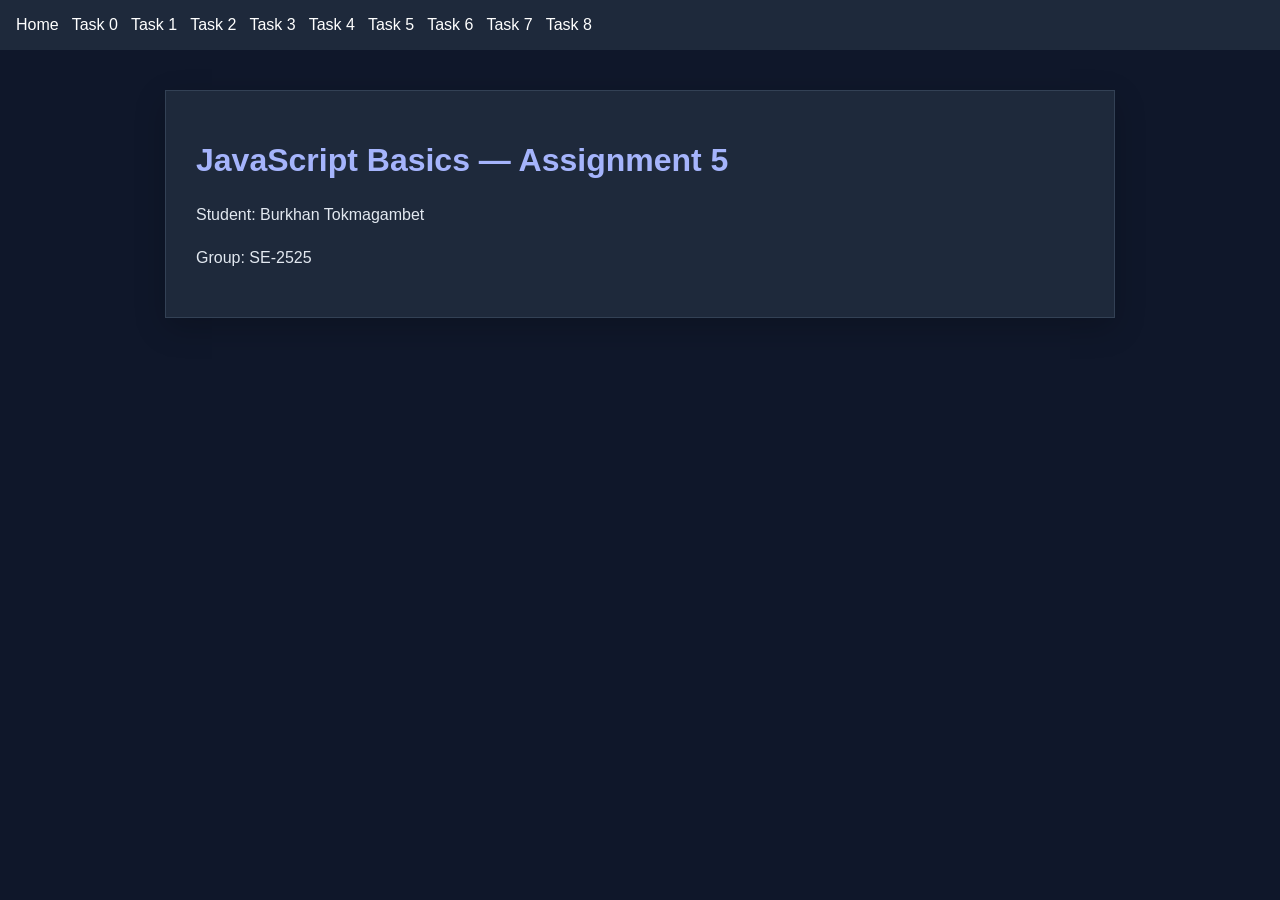
<file: index.html>
<!DOCTYPE html>
<html lang="en">
 <head>
  <meta charset="utf-8"/>
  <meta content="width=device-width, initial-scale=1.0" name="viewport"/>
  <title>
   JavaScript Assignment 5
  </title>
  <link href="styles.css" rel="stylesheet"/>
 </head>
 <body>
  <nav>
   <a href="index.html">
    Home
   </a>
   <a href="task0.html">
    Task 0
   </a>
   <a href="task1.html">
    Task 1
   </a>
   <a href="task2.html">
    Task 2
   </a>
   <a href="task3.html">
    Task 3
   </a>
   <a href="task4.html">
    Task 4
   </a>
   <a href="task5.html">
    Task 5
   </a>
   <a href="task6.html">
    Task 6
   </a>
   <a href="task7.html">
    Task 7
   </a>
   <a href="task8.html">
    Task 8
   </a>
  </nav>
  <main>
   <h1>
    JavaScript Basics &mdash; Assignment 5
   </h1>
   <p>
    Student: Burkhan Tokmagambet
   </p>
   <p>
    Group: SE-2525
   </p>
  </main>
 </body>
</html>
</file>
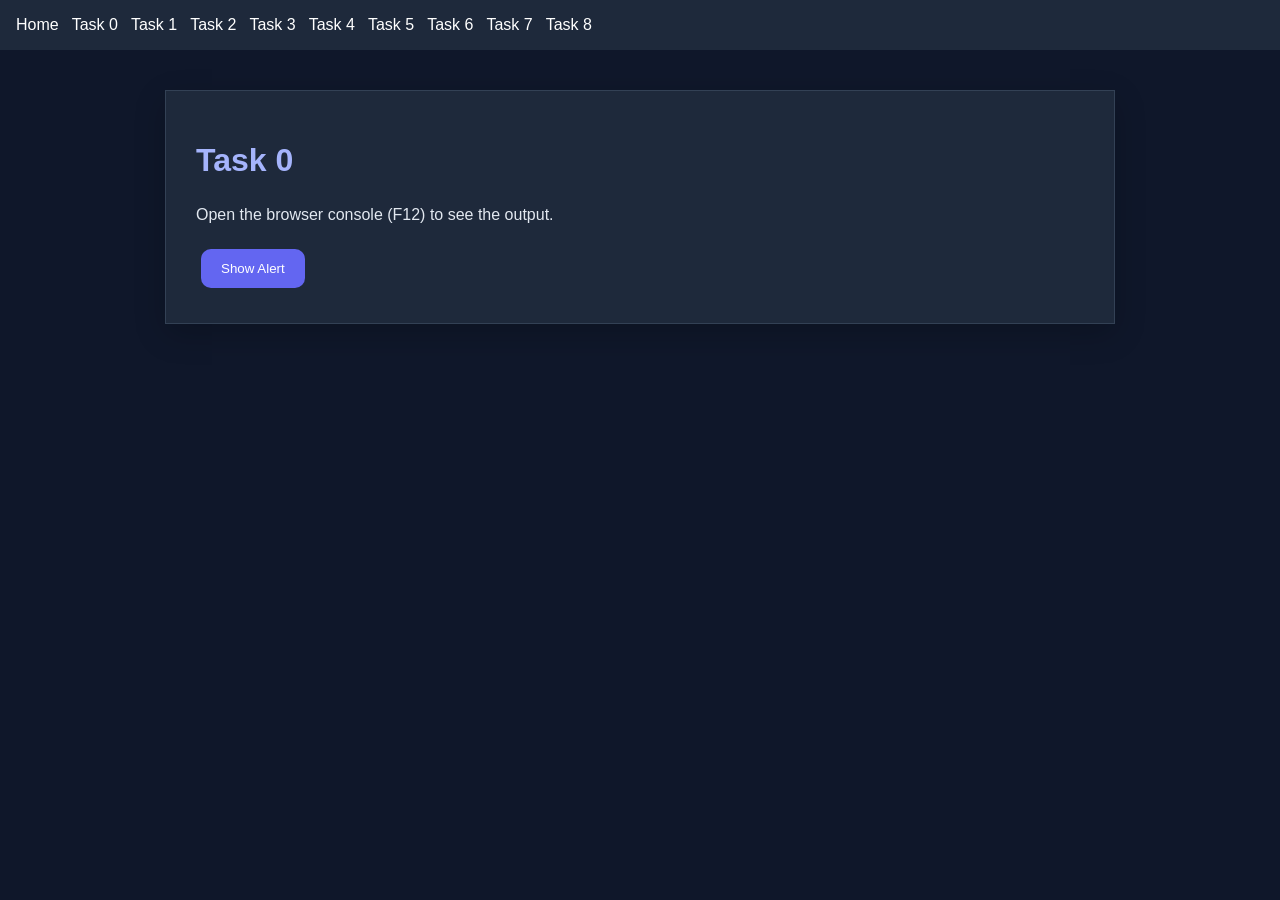
<file: task0.html>
<!DOCTYPE html>
<html lang="en">
 <head>
  <meta charset="utf-8"/>
  <meta content="width=device-width, initial-scale=1.0" name="viewport"/>
  <title>
   Task 0 | JavaScript Basics
  </title>
  <link href="styles.css" rel="stylesheet"/>
 </head>
 <body>
  <nav>
   <a href="index.html">
    Home
   </a>
   <a href="task0.html">
    Task 0
   </a>
   <a href="task1.html">
    Task 1
   </a>
   <a href="task2.html">
    Task 2
   </a>
   <a href="task3.html">
    Task 3
   </a>
   <a href="task4.html">
    Task 4
   </a>
   <a href="task5.html">
    Task 5
   </a>
   <a href="task6.html">
    Task 6
   </a>
   <a href="task7.html">
    Task 7
   </a>
   <a href="task8.html">
    Task 8
   </a>
  </nav>
  <main>
   <h1>
    Task 0
   </h1>
   <p>
    Open the browser console (F12) to see the output.
   </p>
   <button onclick="hello()">
    Show Alert
   </button>
  </main>
  <script src="script.js">
  </script>
 </body>
</html>
</file>
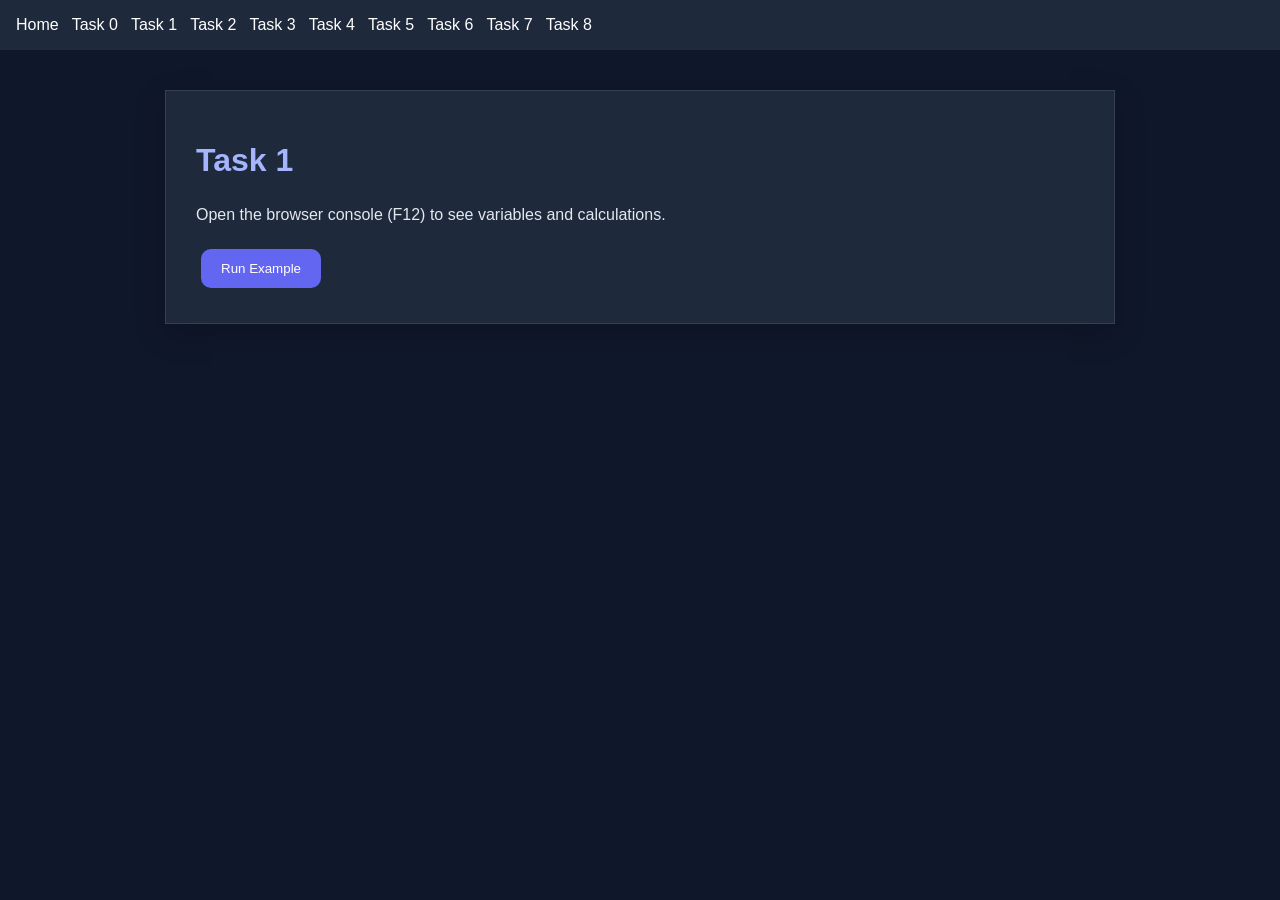
<file: task1.html>
<!DOCTYPE html>
<html lang="en">
 <head>
  <meta charset="utf-8"/>
  <meta content="width=device-width, initial-scale=1.0" name="viewport"/>
  <title>
   Task 1 | JavaScript Basics
  </title>
  <link href="styles.css" rel="stylesheet"/>
 </head>
 <body>
  <nav>
   <a href="index.html">
    Home
   </a>
   <a href="task0.html">
    Task 0
   </a>
   <a href="task1.html">
    Task 1
   </a>
   <a href="task2.html">
    Task 2
   </a>
   <a href="task3.html">
    Task 3
   </a>
   <a href="task4.html">
    Task 4
   </a>
   <a href="task5.html">
    Task 5
   </a>
   <a href="task6.html">
    Task 6
   </a>
   <a href="task7.html">
    Task 7
   </a>
   <a href="task8.html">
    Task 8
   </a>
  </nav>
  <main>
   <h1>
    Task 1
   </h1>
   <p>
    Open the browser console (F12) to see variables and calculations.
   </p>
   <button onclick="showVariables()">
    Run Example
   </button>
  </main>
  <script src="script.js">
  </script>
 </body>
</html>
</file>
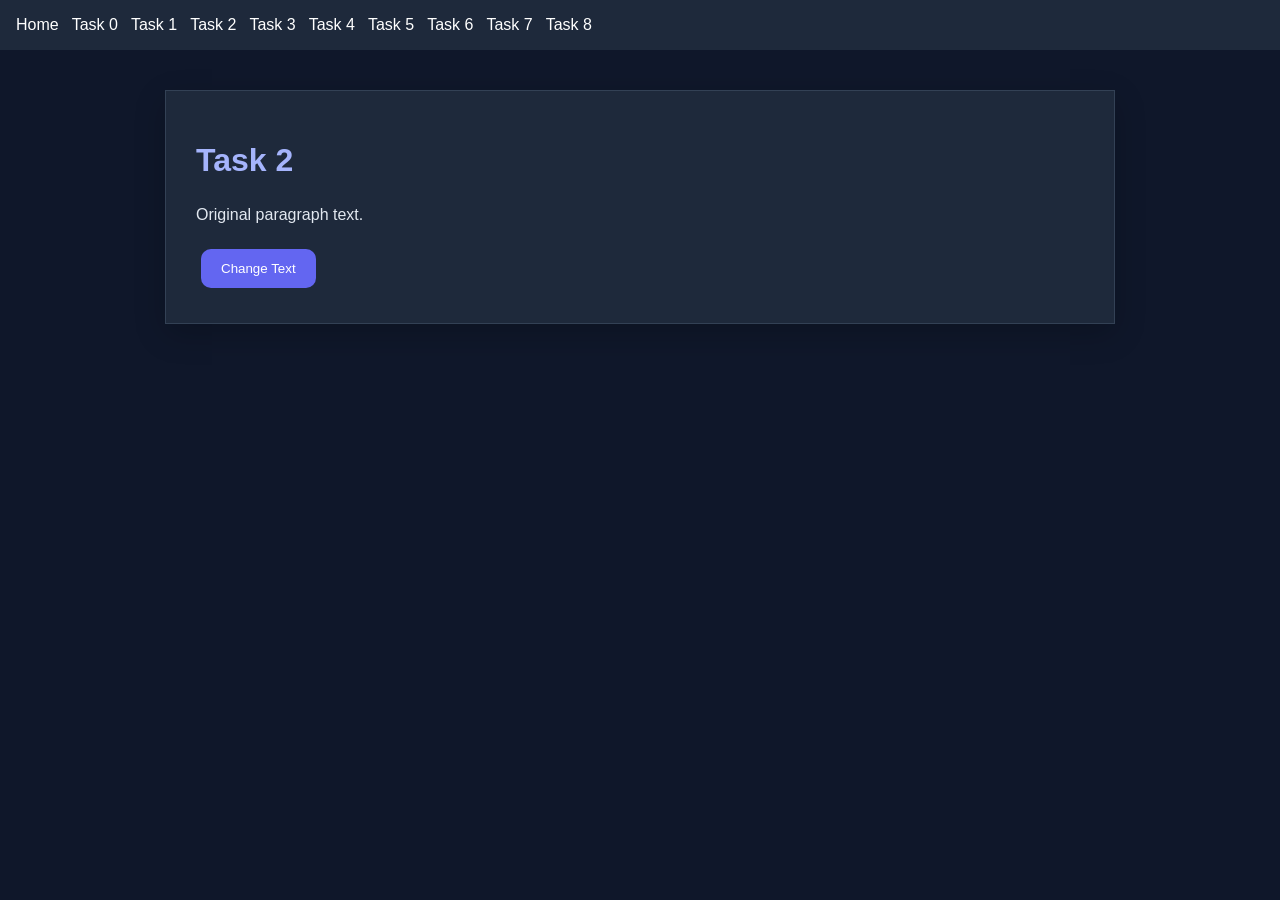
<file: task2.html>
<!DOCTYPE html>
<html lang="en">
 <head>
  <meta charset="utf-8"/>
  <meta content="width=device-width, initial-scale=1.0" name="viewport"/>
  <title>
   Task 2 | JavaScript Basics
  </title>
  <link href="styles.css" rel="stylesheet"/>
 </head>
 <body>
  <nav>
   <a href="index.html">
    Home
   </a>
   <a href="task0.html">
    Task 0
   </a>
   <a href="task1.html">
    Task 1
   </a>
   <a href="task2.html">
    Task 2
   </a>
   <a href="task3.html">
    Task 3
   </a>
   <a href="task4.html">
    Task 4
   </a>
   <a href="task5.html">
    Task 5
   </a>
   <a href="task6.html">
    Task 6
   </a>
   <a href="task7.html">
    Task 7
   </a>
   <a href="task8.html">
    Task 8
   </a>
  </nav>
  <main>
   <h1>
    Task 2
   </h1>
   <p id="message">
    Original paragraph text.
   </p>
   <button onclick="changeText()">
    Change Text
   </button>
  </main>
  <script src="script.js">
  </script>
 </body>
</html>
</file>
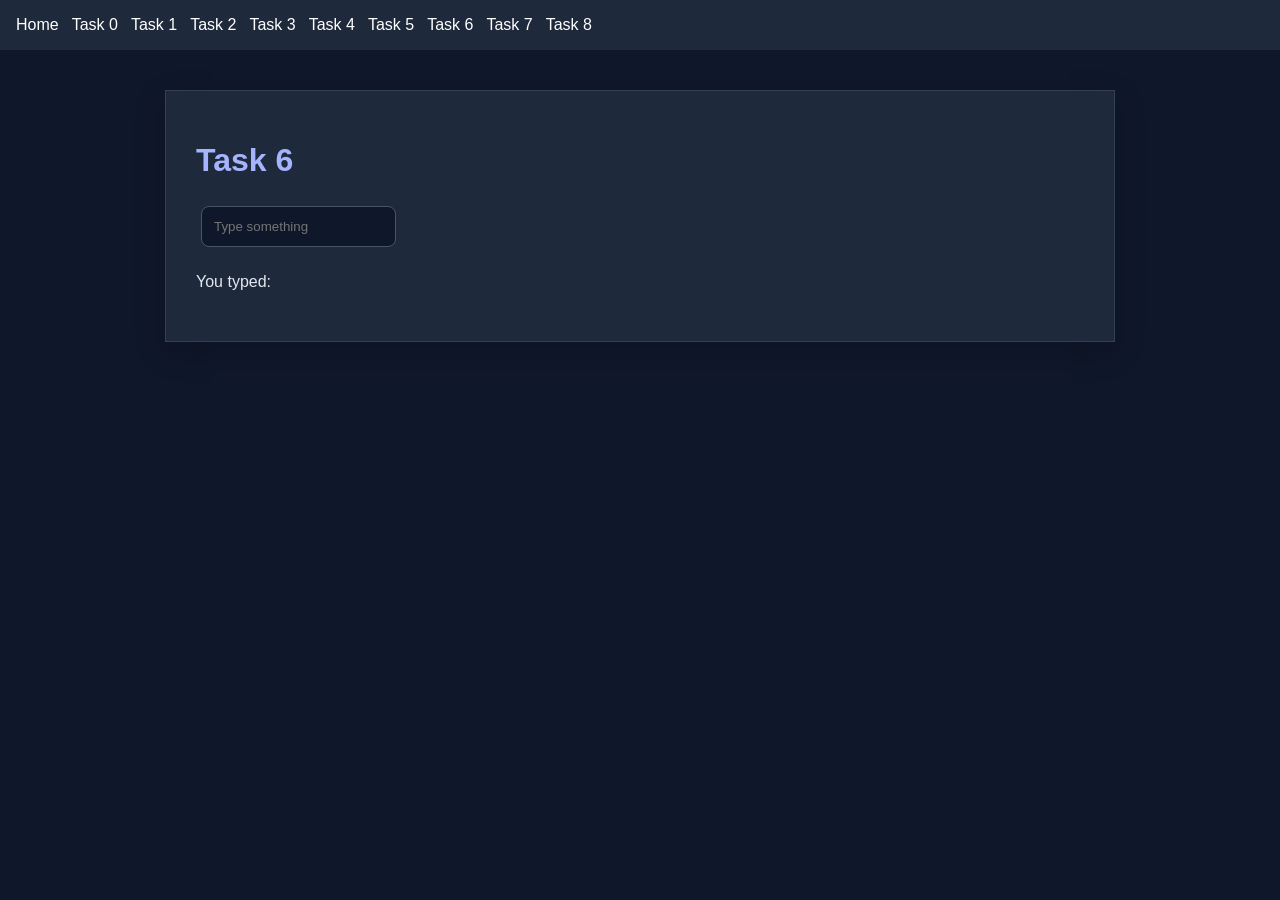
<file: task6.html>
<!DOCTYPE html>
<html lang="en">
 <head>
  <meta charset="utf-8"/>
  <meta content="width=device-width, initial-scale=1.0" name="viewport"/>
  <title>
   Task 6 | JavaScript Basics
  </title>
  <link href="styles.css" rel="stylesheet"/>
 </head>
 <body>
  <nav>
   <a href="index.html">
    Home
   </a>
   <a href="task0.html">
    Task 0
   </a>
   <a href="task1.html">
    Task 1
   </a>
   <a href="task2.html">
    Task 2
   </a>
   <a href="task3.html">
    Task 3
   </a>
   <a href="task4.html">
    Task 4
   </a>
   <a href="task5.html">
    Task 5
   </a>
   <a href="task6.html">
    Task 6
   </a>
   <a href="task7.html">
    Task 7
   </a>
   <a href="task8.html">
    Task 8
   </a>
  </nav>
  <main>
   <h1>
    Task 6
   </h1>
   <input id="typing" placeholder="Type something"/>
   <p>
    You typed:
    <span id="preview">
    </span>
   </p>
  </main>
  <script src="script.js">
  </script>
 </body>
</html>
</file>
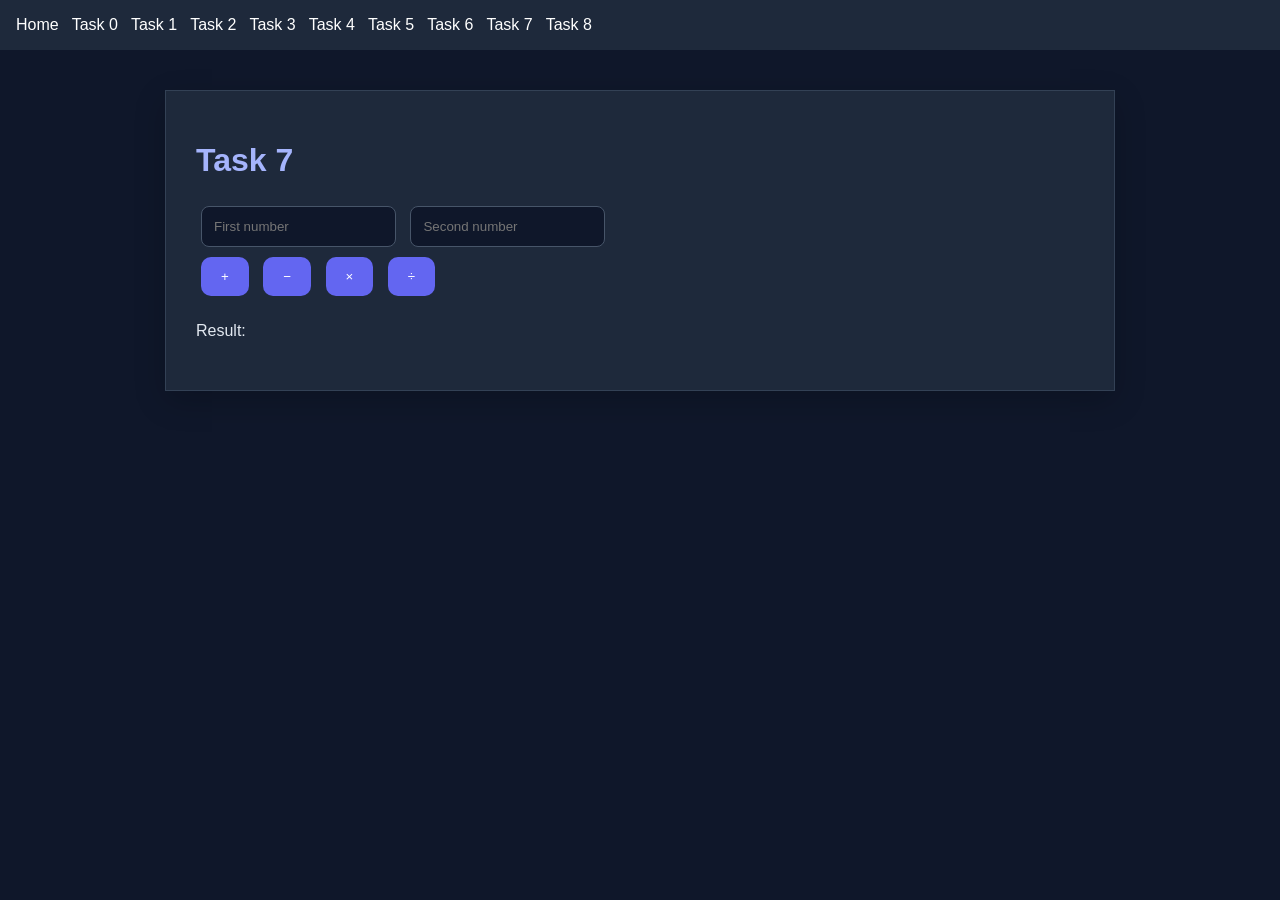
<file: task7.html>
<!DOCTYPE html>
<html lang="en">
 <head>
  <meta charset="utf-8"/>
  <meta content="width=device-width, initial-scale=1.0" name="viewport"/>
  <title>
   Task 7 | JavaScript Basics
  </title>
  <link href="styles.css" rel="stylesheet"/>
 </head>
 <body>
  <nav>
   <a href="index.html">
    Home
   </a>
   <a href="task0.html">
    Task 0
   </a>
   <a href="task1.html">
    Task 1
   </a>
   <a href="task2.html">
    Task 2
   </a>
   <a href="task3.html">
    Task 3
   </a>
   <a href="task4.html">
    Task 4
   </a>
   <a href="task5.html">
    Task 5
   </a>
   <a href="task6.html">
    Task 6
   </a>
   <a href="task7.html">
    Task 7
   </a>
   <a href="task8.html">
    Task 8
   </a>
  </nav>
  <main>
   <h1>
    Task 7
   </h1>
   <input id="num1" placeholder="First number" type="number"/>
   <input id="num2" placeholder="Second number" type="number"/>
   <div>
    <button onclick="calculate('+')">
     +
    </button>
    <button onclick="calculate('-')">
     &minus;
    </button>
    <button onclick="calculate('*')">
     &times;
    </button>
    <button onclick="calculate('/')">
     &divide;
    </button>
   </div>
   <p id="result">
    Result:
   </p>
  </main>
  <script src="script.js">
  </script>
 </body>
</html>
</file>
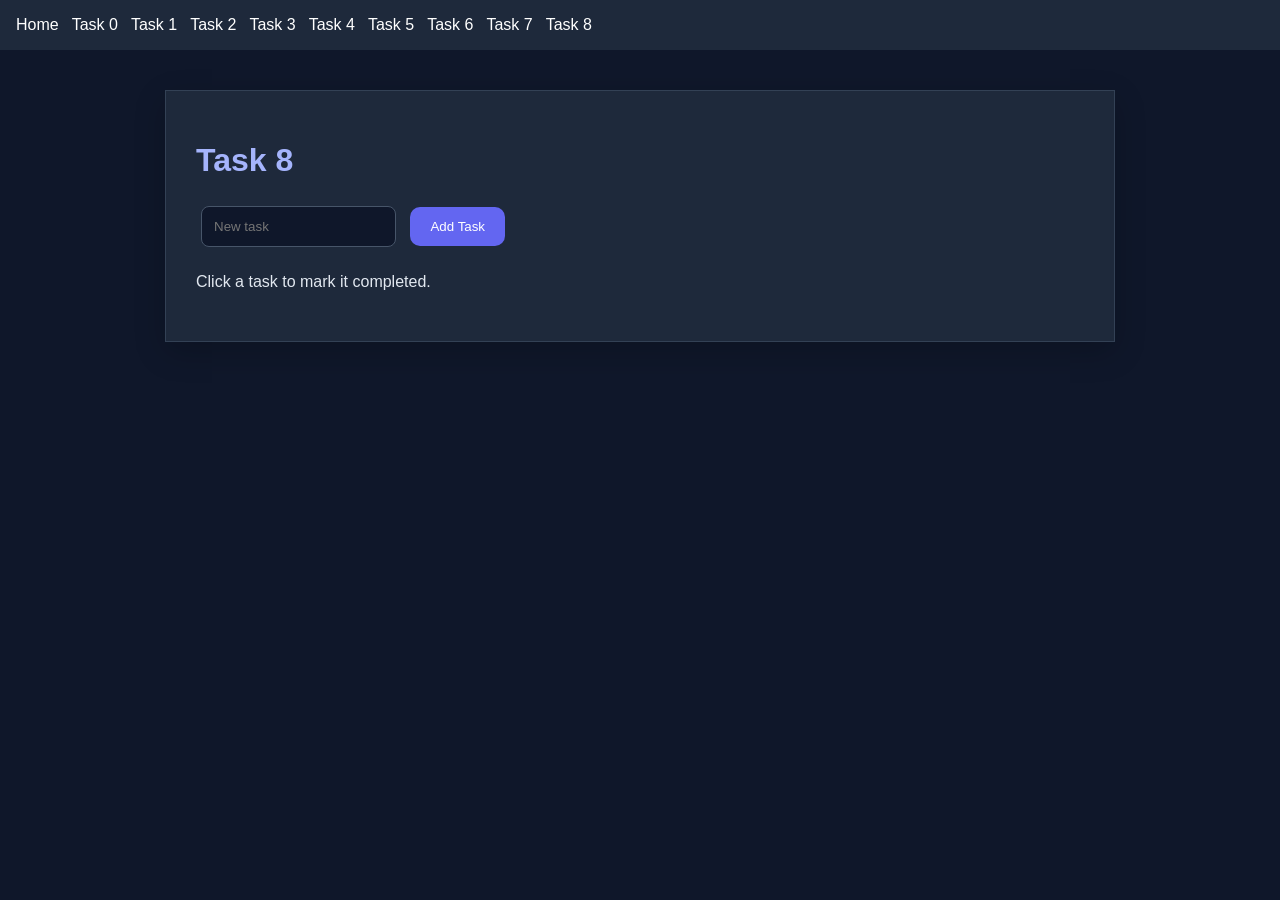
<file: task8.html>
<!DOCTYPE html>
<html lang="en">
 <head>
  <meta charset="utf-8"/>
  <meta content="width=device-width, initial-scale=1.0" name="viewport"/>
  <title>
   Task 8 | JavaScript Basics
  </title>
  <link href="styles.css" rel="stylesheet"/>
 </head>
 <body>
  <nav>
   <a href="index.html">
    Home
   </a>
   <a href="task0.html">
    Task 0
   </a>
   <a href="task1.html">
    Task 1
   </a>
   <a href="task2.html">
    Task 2
   </a>
   <a href="task3.html">
    Task 3
   </a>
   <a href="task4.html">
    Task 4
   </a>
   <a href="task5.html">
    Task 5
   </a>
   <a href="task6.html">
    Task 6
   </a>
   <a href="task7.html">
    Task 7
   </a>
   <a href="task8.html">
    Task 8
   </a>
  </nav>
  <main>
   <h1>
    Task 8
   </h1>
   <input id="todoInput" placeholder="New task"/>
   <button onclick="addTask()">
    Add Task
   </button>
   <ul id="todoList">
   </ul>
   <p>
    Click a task to mark it completed.
   </p>
  </main>
  <script src="script.js">
  </script>
 </body>
</html>
</file>
<file: styles.css>
* {
    box-sizing:border-box;
}

body {
    font-family:Arial,sans-serif;
    background:#f4f6fb;
    color:#17233c;
    margin:0;
}

nav {
    background:#243b72;
    padding:16px;
    display:flex;
    gap:13px;
    flex-wrap:wrap;
}

nav a {
    color:white;
    text-decoration:none;
}

nav a:hover {
    text-decoration:underline;
}

main {
    max-width:800px;
    margin:35px auto;
    background:white;
    padding:28px;
    border-radius:0;
}

button {
    background:#2563eb;
    color:white;
    border:0;
    padding:10px 14px;
    border-radius:6px;
    margin:5px;
    cursor:pointer;
}

input {
    padding:10px;
    margin:5px;
    border:1px solid #aaa;
    border-radius:5px;
}

.box {
    background:#bcd8ff;
    padding:25px;
    margin:15px 0;
    border-radius:8px;
}

.done {
    text-decoration:line-through;
    color:gray;
}

li {
    padding:5px;
}
/* New dark theme */

body {
    background: #0f172a;
    color: #e2e8f0;
    font-family: 'Segoe UI', Arial, sans-serif;
}

header, nav {
    background: #1e293b;
}

main {
    max-width: 950px;
    margin: 40px auto;
    padding: 30px;
    background: #1e293b;
    border: 1px solid #334155;
    border-radius: 0;
    box-shadow: 0 10px 30px rgba(0, 0, 0, 0.2);
}

h1, h2 {
    color: #a5b4fc;
}

p {
    line-height: 1.7;
}

button {
    background: #6366f1;
    color: white;
    border: none;
    border-radius: 10px;
    padding: 12px 20px;
    cursor: pointer;
    transition: 0.3s;
}

button:hover {
    background: #818cf8;
    transform: translateY(-3px);
}

input {
    background: #0f172a;
    color: white;
    border: 1px solid #475569;
    border-radius: 8px;
    padding: 12px;
}

a {
    color: #a5b4fc;
}

a:hover {
    color: white;
}
</file>
